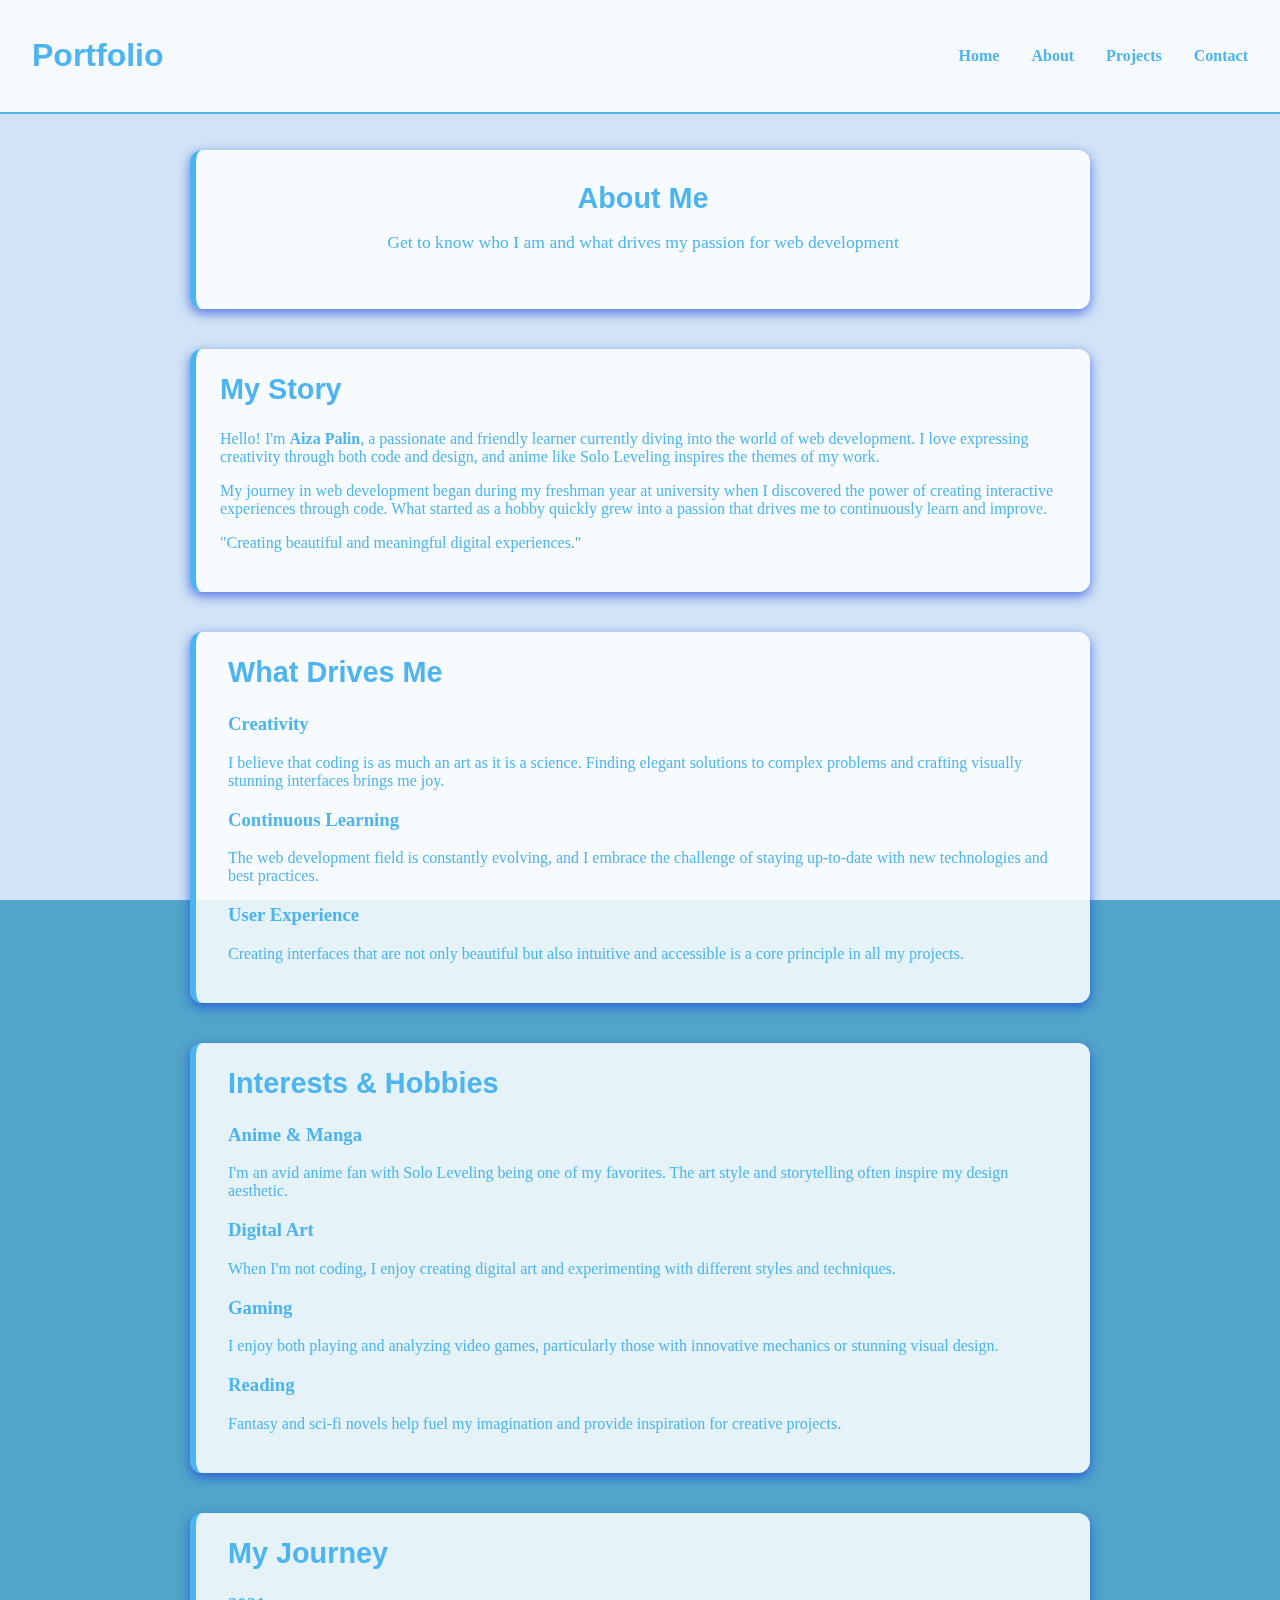
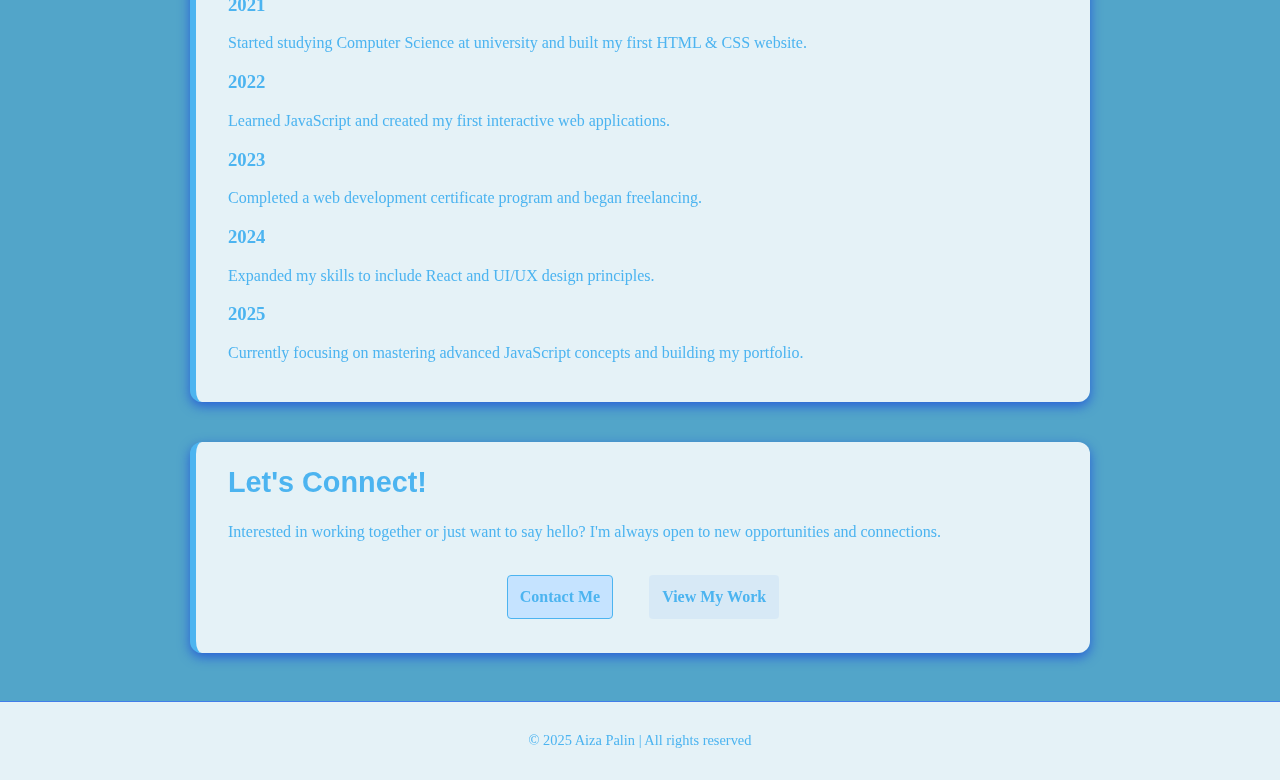
<file: about.html>
<!DOCTYPE html>
<html lang="en">
<head>
  <meta charset="UTF-8" />
  <meta name="viewport" content="width=device-width, initial-scale=1" />
  <title>About - Aiza Palin</title>
  <link rel="stylesheet" href="about.css" />
</head>
<body>
   <div class="overlay"></div>
  <header>
    <nav>
      <h1>Portfolio</h1>

  <!-- Hamburger Menu Button -->
    <div class="hamburger">
      <span></span>
      <span></span>
      <span></span>
    </div>

      <ul>
        <li><a href="index.html">Home</a></li>
        <li><a href="about.html">About</a></li>
        <li><a href="projects.html">Projects</a></li>
        <li><a href="contact.html">Contact</a></li>
      </ul>
    </nav>
  </header>
<br>
  <br>
  <main>
    <section class="card page-header">
      <h2>About Me</h2>
      <p>Get to know who I am and what drives my passion for web development</p>
    </section>
    
    <section class="card about-section">
      <div class="about-container">
        <div class="about-details">
          <h2>My Story</h2>
          <p>Hello! I'm <strong>Aiza Palin</strong>, a passionate and friendly learner currently diving into the world of web development. I love expressing creativity through both code and design, and anime like Solo Leveling inspires the themes of my work.</p>
          <p>My journey in web development began during my freshman year at university when I discovered the power of creating interactive experiences through code. What started as a hobby quickly grew into a passion that drives me to continuously learn and improve.</p>
          <p class="motto">"Creating beautiful and meaningful digital experiences."</p>
        </div>
      </div>
    </section>
    
    <section class="card">
      <h2>What Drives Me</h2>
      <div class="passions-grid">
        <div class="passion-item">
          <h3>Creativity</h3>
          <p>I believe that coding is as much an art as it is a science. Finding elegant solutions to complex problems and crafting visually stunning interfaces brings me joy.</p>
        </div>
        <div class="passion-item">
          <h3>Continuous Learning</h3>
          <p>The web development field is constantly evolving, and I embrace the challenge of staying up-to-date with new technologies and best practices.</p>
        </div>
        <div class="passion-item">
          <h3>User Experience</h3>
          <p>Creating interfaces that are not only beautiful but also intuitive and accessible is a core principle in all my projects.</p>
        </div>
      </div>
    </section>
    
    <section class="card">
      <h2>Interests & Hobbies</h2>
      <div class="interests-container">
        <div class="interest-item">
          <h3>Anime & Manga</h3>
          <p>I'm an avid anime fan with Solo Leveling being one of my favorites. The art style and storytelling often inspire my design aesthetic.</p>
        </div>
        <div class="interest-item">
          <h3>Digital Art</h3>
          <p>When I'm not coding, I enjoy creating digital art and experimenting with different styles and techniques.</p>
        </div>
        <div class="interest-item">
          <h3>Gaming</h3>
          <p>I enjoy both playing and analyzing video games, particularly those with innovative mechanics or stunning visual design.</p>
        </div>
        <div class="interest-item">
          <h3>Reading</h3>
          <p>Fantasy and sci-fi novels help fuel my imagination and provide inspiration for creative projects.</p>
        </div>
      </div>
    </section>
    
    <section class="card">
      <h2>My Journey</h2>
      <div class="timeline">
        <div class="timeline-item">
          <div class="timeline-point"></div>
          <div class="timeline-content">
            <h3>2021</h3>
            <p>Started studying Computer Science at university and built my first HTML & CSS website.</p>
          </div>
        </div>
        <div class="timeline-item">
          <div class="timeline-point"></div>
          <div class="timeline-content">
            <h3>2022</h3>
            <p>Learned JavaScript and created my first interactive web applications.</p>
          </div>
        </div>
        <div class="timeline-item">
          <div class="timeline-point"></div>
          <div class="timeline-content">
            <h3>2023</h3>
            <p>Completed a web development certificate program and began freelancing.</p>
          </div>
        </div>
        <div class="timeline-item">
          <div class="timeline-point"></div>
          <div class="timeline-content">
            <h3>2024</h3>
            <p>Expanded my skills to include React and UI/UX design principles.</p>
          </div>
        </div>
        <div class="timeline-item">
          <div class="timeline-point"></div>
          <div class="timeline-content">
            <h3>2025</h3>
            <p>Currently focusing on mastering advanced JavaScript concepts and building my portfolio.</p>
          </div>
        </div>
      </div>
    </section>
    
    <section class="card cta-section">
      <h2>Let's Connect!</h2>
      <p>Interested in working together or just want to say hello? I'm always open to new opportunities and connections.</p>
      <div class="cta-buttons">
        <a href="contact.html" class="btn primary-btn">Contact Me</a>
        <a href="projects.html" class="btn secondary-btn">View My Work</a>
      </div>
    </section>
  </main>

  <footer>
    <p>&copy; 2025 Aiza Palin | All rights reserved</p>
  </footer>
  <script src="menu.js"></script>
</body>
</html>
</file>
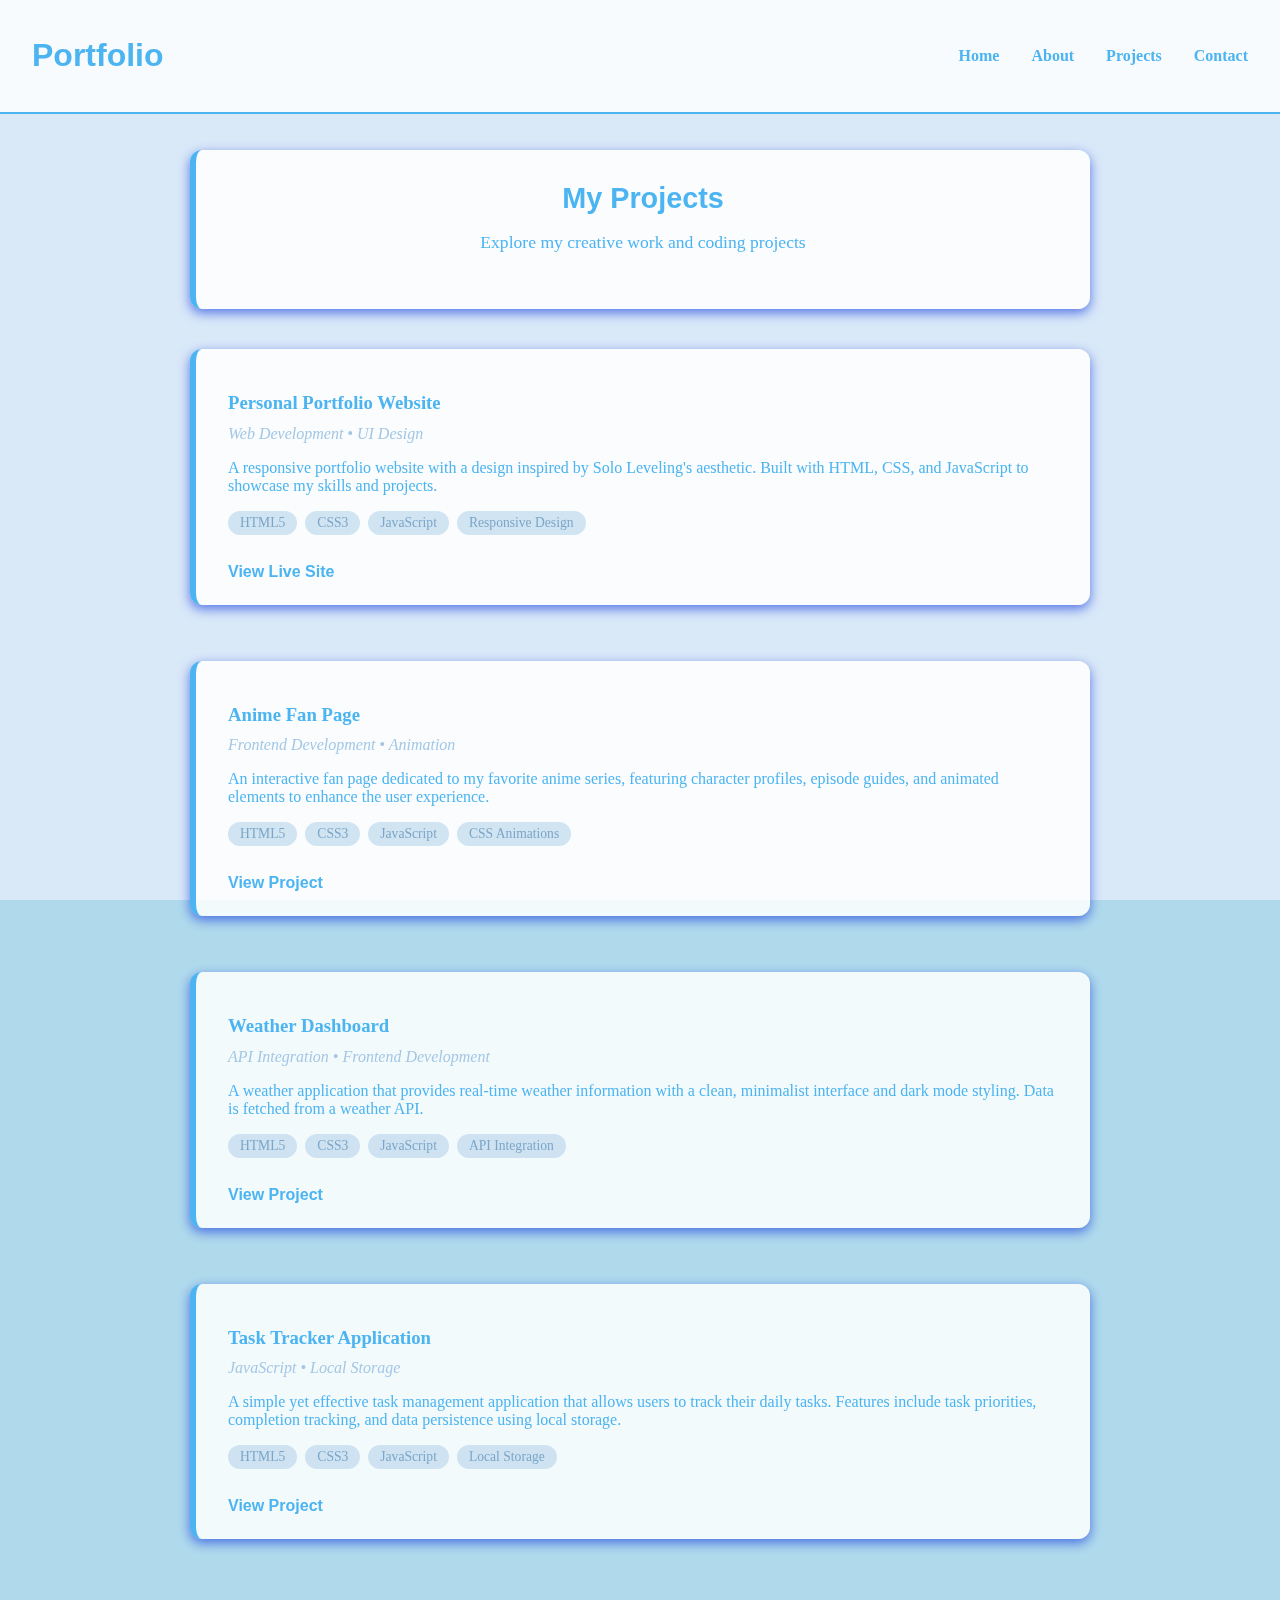
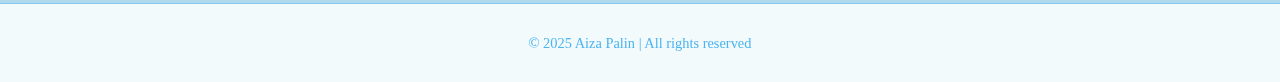
<file: projects.html>
<!DOCTYPE html>
<html lang="en">
<head>
  <meta charset="UTF-8" />
  <meta name="viewport" content="width=device-width, initial-scale=1" />
  <title>Projects - Aiza Palin</title>
  <link rel="stylesheet" href="projects.css" />
</head>
<body>
   <div class="overlay"></div>
  <header>
    <nav>
      <h1>Portfolio</h1>

  <!-- Hamburger Menu Button -->
    <div class="hamburger">
      <span></span>
      <span></span>
      <span></span>
    </div>

      <ul>
        <li><a href="index.html">Home</a></li>
        <li><a href="about.html">About</a></li>
        <li><a href="projects.html">Projects</a></li>
        <li><a href="contact.html">Contact</a></li>
      </ul>
    </nav>
  </header>
<br>
 <br>
  <main>
    <section class="card page-header">
      <h2>My Projects</h2>
      <p>Explore my creative work and coding projects</p>
    </section>

    <section class="card project-showcase" id="portfolio">
      <div class="project-details">
        <h3>Personal Portfolio Website</h3>
        <p class="project-type">Web Development • UI Design</p>
        <p>A responsive portfolio website with a design inspired by Solo Leveling's aesthetic. Built with HTML, CSS, and JavaScript to showcase my skills and projects.</p>
        <div class="project-tech">
          <span>HTML5</span>
          <span>CSS3</span>
          <span>JavaScript</span>
          <span>Responsive Design</span>
        </div>
        <a href="#" class="project-link">View Live Site</a>
      </div>
    </section>

    <section class="card project-showcase" id="anime">
      <div class="project-details">
        <h3>Anime Fan Page</h3>
        <p class="project-type">Frontend Development • Animation</p>
        <p>An interactive fan page dedicated to my favorite anime series, featuring character profiles, episode guides, and animated elements to enhance the user experience.</p>
        <div class="project-tech">
          <span>HTML5</span>
          <span>CSS3</span>
          <span>JavaScript</span>
          <span>CSS Animations</span>
        </div>
        <a href="#" class="project-link">View Project</a>
      </div>
    </section>

    <section class="card project-showcase">
      <div class="project-details">
        <h3>Weather Dashboard</h3>
        <p class="project-type">API Integration • Frontend Development</p>
        <p>A weather application that provides real-time weather information with a clean, minimalist interface and dark mode styling. Data is fetched from a weather API.</p>
        <div class="project-tech">
          <span>HTML5</span>
          <span>CSS3</span>
          <span>JavaScript</span>
          <span>API Integration</span>
        </div>
        <a href="#" class="project-link">View Project</a>
      </div>
    </section>

    <section class="card project-showcase">
      <div class="project-details">
        <h3>Task Tracker Application</h3>
        <p class="project-type">JavaScript • Local Storage</p>
        <p>A simple yet effective task management application that allows users to track their daily tasks. Features include task priorities, completion tracking, and data persistence using local storage.</p>
        <div class="project-tech">
          <span>HTML5</span>
          <span>CSS3</span>
          <span>JavaScript</span>
          <span>Local Storage</span>
        </div>
        <a href="#" class="project-link">View Project</a>
      </div>
    </section>
  </main>

  <footer>
    <p>&copy; 2025 Aiza Palin | All rights reserved</p>
  </footer>
  <script src="menu.js"></script>
</body>
</html>
</file>
<file: about.css>
/* Body & Background */
body {
  margin: 0;
  font-family:  'Comic Neue', cursive;
  color: #08253616; /* soft gray-blue */
  background: #52a5c9; /* pale pastel base */
  position: relative;
  min-height: 100vh;
}

/* Cinnamoroll background image with subtle overlay */
body::before {
  content: "";
  position: fixed;
  inset: 0;
  background: url("https://i.pinimg.com/originals/55/64/7b/55647b6d26e03705d41d34202b8cb879.jpg") no-repeat center center;
  background-size: cover;
  opacity: 0.3;
  filter: brightness(70%) saturate(120%);
  z-index: -2;
}

/* Soft overlay to improve contrast */
body::after {
  content: "";
  position: fixed;
  inset: 0;
  background-color: rgba(223, 234, 250, 0.902);
  z-index: -1;
}

/* Navigation */
header nav {
  display: flex;
  justify-content: space-between;
  align-items: center;
  padding: 1rem 2rem;
  background: rgba(255, 255, 255, 0.8);
  border-bottom: 2px solid #4cb4f0;
  position: relative;
}

nav h1 {
  font-size: 2rem;
  color: #4cb4f0;
  font-weight: 700;
  font-family: 'Oswald', cursive, sans-serif;
}

nav ul {
  list-style: none;
  display: flex;
  gap: 2rem;
  padding: 0;
}

nav a {
  color: #4cb4f0;
  text-decoration: none;
  font-weight: 600;
  font-size: 1rem;
  transition: color 0.25s ease;
}

nav a:hover {
  color: #4cb4f0;
  text-shadow: 0 0 6px #4cb4f0;
}

/* Hamburger Menu */
.hamburger {
  display: none;
  flex-direction: column;
  justify-content: space-between;
  width: 30px;
  height: 20px;
  cursor: pointer;
  z-index: 20;
  left: 1.5rem;
}

.hamburger span {
  display: block;
  height: 3px;
  width: 100%;
  background-color: #4cb4f0;
  transition: all 0.3s ease;
  border-radius: 3px;
}

/* Mobile Navigation */
@media (max-width: 768px) {
  .hamburger {
    display: flex;
  }

  nav ul {
    position: fixed;
    flex-direction: column;
    background: rgba(223, 234, 250, 0.902);
    top: 0;
    right: -100%;
    height: 100vh;
    width: 250px;
    padding-top: 80px;
    padding-left: 40px;
    transition: right 0.3s ease;
    z-index: 10;
    align-items: flex-start;
    box-shadow: -5px 0 15px rgba(124, 139, 207, 0.662);
    margin-top: 70px;
  }

  nav ul.active {
    right: 0;
  }

  nav li {
    margin: 10px 0;
  }

  .hamburger.active span:nth-child(1) {
    transform: translateY(8px) rotate(45deg);
  }

  .hamburger.active span:nth-child(2) {
    opacity: 0;
  }

  .hamburger.active span:nth-child(3) {
    transform: translateY(-8px) rotate(-45deg);
  }
 .background-wrapper {
  background: url("CSS_HTML_Test/images/cinnamoroll 4.jpg") no-repeat center center;
  background-size: cover;
  position: relative;
  min-height: 100vh;
  z-index: -2;
}
  .overlay {
    position: fixed;
    top: 0;
    left: 0;
    width: 100%;
    height: 100%;
    background-color: rgba(124, 139, 207, 0.662);
    display: none;
    z-index: -1;
  }

  .overlay.active {
    display: block;
  }
}

/* Main Content */
main {
  max-width: 900px;
  margin: 0 auto 3rem;
  padding: 0 1rem;
  display: flex;
  flex-direction: column;
  gap: 2.5rem;
}

/* Card style sections */
.card {
  background: rgba(255, 255, 255, 0.85);
  border-left: 6px solid #4cb4f0;
  padding: 1.5rem 2rem;
  border-radius: 12px;
  box-shadow: 0 4px 12px rgba(18, 59, 222, 0.662);
  color: #4cb4f0;
}

.card h2 {
  margin-top: 0;
  color: #4cb4f0;
  font-weight: 700;
  font-size: 1.8rem;
  font-family: 'Oswald', cursive, sans-serif;
}

.card ul {
  padding-left: 1.2rem;
  font-weight: 500;
  font-size: 1.1rem;
  color: #0d5cef;
}

.card a {
  color: #4cb4f0;
  font-weight: 600;
  text-decoration: none;
  transition: text-shadow 0.3s ease;
}

.card a:hover {
  text-shadow: 0 0 8px #71b7f1;
}

/* Page Header */
.page-header {
  text-align: center;
  padding: 2rem;
}

.page-header h2 {
  margin-bottom: 0.5rem;
}

.page-header p {
  font-size: 1.1rem;
  margin-bottom: 1.5rem;
}

/* Buttons */
.btn {
  display: block;
  padding: 0.75rem;
  border-radius: 4px;
  font-weight: 600;
  transition: all 0.3s ease;
  cursor: pointer;
  align-items: center;
  margin: 10px;
}

.primary-btn {
  background: #c5e3ff;
  color: #2b3e4f;
  border: solid 1px #4cb4f0;
}

.primary-btn:hover {
  background: #a4c5ff;
  transform: translateY(-2px);
  box-shadow: 0 4px 12px rgba(7, 42, 112, 0.868);
  transition: 0.3s;
}

.secondary-btn {
  background: rgba(132, 182, 244, 0.136);
  color: #4cb4f0;
  border: 1px solid #4cb4f000;
}

.secondary-btn:hover {
  background:  rgba(222, 21, 159, 0.043);
  transform: translateY(-2px);
  transition:scale(1.05);
}

.cta-buttons {
  display: flex;
  justify-content: center;
  gap: 1rem;
  margin-top: 1.5rem;
}

/* Styles specific to about.html */
.about-section {
  padding: 1.5rem;
}

.about-container {
  display: flex;
  align-items: center;
  gap: 2rem;
  flex-wrap: wrap;
}

.about-details {
  flex: 1;
  min-width: 250px;
}

.profile-photo {
  width: 180px;
  border-radius: 50%;
  box-shadow: 0 0 12px rgba(29, 51, 146, 0.751);
  flex-shrink: 0;
}

/* Responsive adjustments */
@media (max-width: 600px) {
  .about-container {
    flex-direction: column;
    align-items: center;
    text-align: center;
  }

  .profile-photo {
    width: 140px;
    align-items: center;
  }

  .about-details {
    text-align: center;
  }

  .resume-header {
    flex-direction: column;
    gap: 0.25rem;
  }
}

/* Footer */
footer {
  text-align: center;
  padding: 1rem 0;
  background: rgba(255, 255, 255, 0.85);
  font-size: 0.9rem;
  color: #4cb4f0;
  border-top: 1px solid #407ee9;
}

/* Responsive Design */
@media (max-width: 768px) {
  nav {
    flex-direction: column;
    padding: 1rem;
  }
}

@media (max-width: 600px) {
  .btn {
    width: 100%;
    text-align: center;
  }
}
</file>
<file: projects.css>
/* Body & Background */
body {
  margin: 0;
  font-family:  'Comic Neue', cursive;
  color: #4cb4f016; /* Soft periwinkle text */
  background: #b0daec; /* Soft baby pink background */
  position: relative;
  min-height: 100vh;
}

/* Cinnamoroll background image with subtle overlay */
body::before {
  content: "";
  position: fixed;
  inset: 0;
  background: url("https://static.wikia.nocookie.net/sanrio/images/b/b4/Cinnamoroll_PNG.png") no-repeat center center;
  background-size: cover;
  opacity: 0.1;
  filter: brightness(70%) saturate(120%);
  z-index: -2;
}

/* Soft overlay */
body::after {
  content: "";
  position: fixed;
  inset: 0;
  background-color: rgba(223, 234, 250, 0.902);
  z-index: -1;
}

/* Navigation */
header nav {
  display: flex;
  justify-content: space-between;
  align-items: center;
  padding: 1rem 2rem;
  background: rgba(255, 255, 255, 0.8);
  border-bottom: 2px solid #4cb4f0; /* Light blue border */
  position: relative;
}

nav h1 {
  font-size: 2rem;
  color: #4cb4f0;
  font-weight: 700;
  font-family: 'Oswald', cursive, sans-serif;
}

nav ul {
  list-style: none;
  display: flex;
  gap: 2rem;
  padding: 0;
}

nav a {
  color: #4cb4f0;
  text-decoration: none;
  font-weight: 600;
  font-size: 1rem;
  transition: color 0.25s ease;
}

nav a:hover {
  color: #4cb4f0;
  text-shadow: 0 0 6px #4cb4f0;
}

.project-image img {
  width: 100%;
  height: auto;
  border-radius: 12px;
  box-shadow: 0 4px 10px rgba(0, 0, 0, 0.1);
  display: block;
}

.project-image img:hover {
  transform: scale(1.03);
  transition: transform 0.3s ease;
}

/* Hamburger Menu */
.hamburger {
  display: none;
  flex-direction: column;
  justify-content: space-between;
  width: 30px;
  height: 20px;
  cursor: pointer;
  z-index: 20;
  left: 1.5rem;
}

.hamburger span {
  display: block;
  height: 3px;
  width: 100%;
  background-color: #4cb4f0;
  transition: all 0.3s ease;
  border-radius: 3px;
}

/* Mobile Navigation */
@media (max-width: 768px) {
  .hamburger {
    display: flex;
  }

  nav ul {
    position: fixed;
    flex-direction: column;
    background: rgba(223, 234, 250, 0.902);
    top: 0;
    right: -100%;
    height: 100vh;
    width: 250px;
    padding-top: 80px;
    padding-left: 40px;
    transition: right 0.3s ease;
    z-index: 10;
    align-items: flex-start;
    box-shadow: -5px 0 15px rgba(124, 139, 207, 0.662);
    margin-top: 70px;
  }

  nav ul.active {
    right: 0;
  }

  nav li {
    margin: 10px 0;
  }

  .hamburger.active span:nth-child(1) {
    transform: translateY(8px) rotate(45deg);
  }

  .hamburger.active span:nth-child(2) {
    opacity: 0;
  }

  .hamburger.active span:nth-child(3) {
    transform: translateY(-8px) rotate(-45deg);
  }

  .overlay {
    position: fixed;
    top: 0;
    left: 0;
    width: 100%;
    height: 100%;
    background-color: rgba(124, 139, 207, 0.662);
    display: none;
    z-index: -1;
  }

  .overlay.active {
    display: block;
  }
}

/* Main Content */
main {
  max-width: 900px;
  margin: 0 auto 3rem;
  padding: 0 1rem;
  display: flex;
  flex-direction: column;
  gap: 2.5rem;
}

/* Card style sections */
.card {
  background: rgba(255, 255, 255, 0.85);
  border-left: 6px solid #4cb4f0;
  padding: 1.5rem 2rem;
  border-radius: 12px;
  box-shadow: 0 4px 12px rgba(18, 59, 222, 0.662);
  color: #4cb4f0;
}

.card h2 {
  margin-top: 0;
  color: #4cb4f0;
  font-weight: 700;
  font-size: 1.8rem;
  font-family: 'Oswald', cursive, sans-serif;
}

.card ul {
  padding-left: 1.2rem;
  font-weight: 500;
  font-size: 1.1rem;
  color: #4cb4f0;
}

.card a {
  color: #4cb4f0;
  font-weight: 600;
  text-decoration: none;
  transition: text-shadow 0.3s ease;
  font-family: 'Oswald', cursive, sans-serif;
}

.card a:hover {
  text-shadow: 0 0 8px #4cb4f0;
}

/* Page Header */
.page-header {
  text-align: center;
  padding: 2rem;
}

.page-header h2 {
  margin-bottom: 0.5rem;
}

.page-header p {
  font-size: 1.1rem;
  margin-bottom: 1.5rem;
}

/* Buttons */
.btn {
  display: inline-block;
  padding: 0.75rem 1.5rem;
  border-radius: 4px;
  font-weight: 600;
  text-decoration: none;
  transition: all 0.3s ease;
  cursor: pointer;
}

.primary-btn {
  background: #4cb4f0;
  color: white;
   box-shadow: 0 4px 12px rgba(230, 178, 214, 0.9);
}

.primary-btn:hover {
  background: #cce6ff;
  transform: translateY(-2px);
  box-shadow: 0 4px 12px rgba(94, 177, 245, 0.749);
}

.secondary-btn {
  background:rgba(247, 212, 236, 0.951);
  color: #4cb4f0;
  border: 1px solid #A3C7E4;
}

.secondary-btn:hover {
  background: rgba(247, 212, 236, 0.951);
  transform: translateY(-2px);
}

/* Project Cards */
.project {
  background: rgba(255, 255, 255, 0.7);
  border-radius: 10px;
  padding: 1rem 1.5rem;
  margin-top: 1rem;
  color: #4cb4f0;
  box-shadow: 0 0 8px rgba(94, 177, 245, 0.749);
}

.project h3 {
  margin-top: 0;
  color: #A3C7E4;
}

.project-showcase {
  margin-bottom: 1rem;
}

.project-tech {
  display: flex;
  flex-wrap: wrap;
  gap: 0.5rem;
  margin: 1rem 0;
}

.project-tech span {
  background: rgba(163, 199, 228, 0.471);
  padding: 0.25rem 0.75rem;
  border-radius: 20px;
  font-size: 0.85rem;
  color: #7BA6C9;
}

.project-type {
  color: #A3C7E4;
  font-style: italic;
  margin-top: -0.5rem;
}

.project-link {
  display: inline-block;
  margin-top: 0.75rem;
  font-weight: 600;
}

/* Footer */
footer {
  text-align: center;
  padding: 1rem 0;
  background: rgba(255, 255, 255, 0.85);
  font-size: 0.9rem;
  color: #4cb4f0;
  border-top: 1px solid #84c9f2;
}

/* Responsive Design */
@media (max-width: 768px) {
  nav {
    flex-direction: column;
    padding: 1rem;
  }
}

@media (max-width: 600px){
  .btn {
    width: 100%;
    text-align: center;
  }
}
</file>
